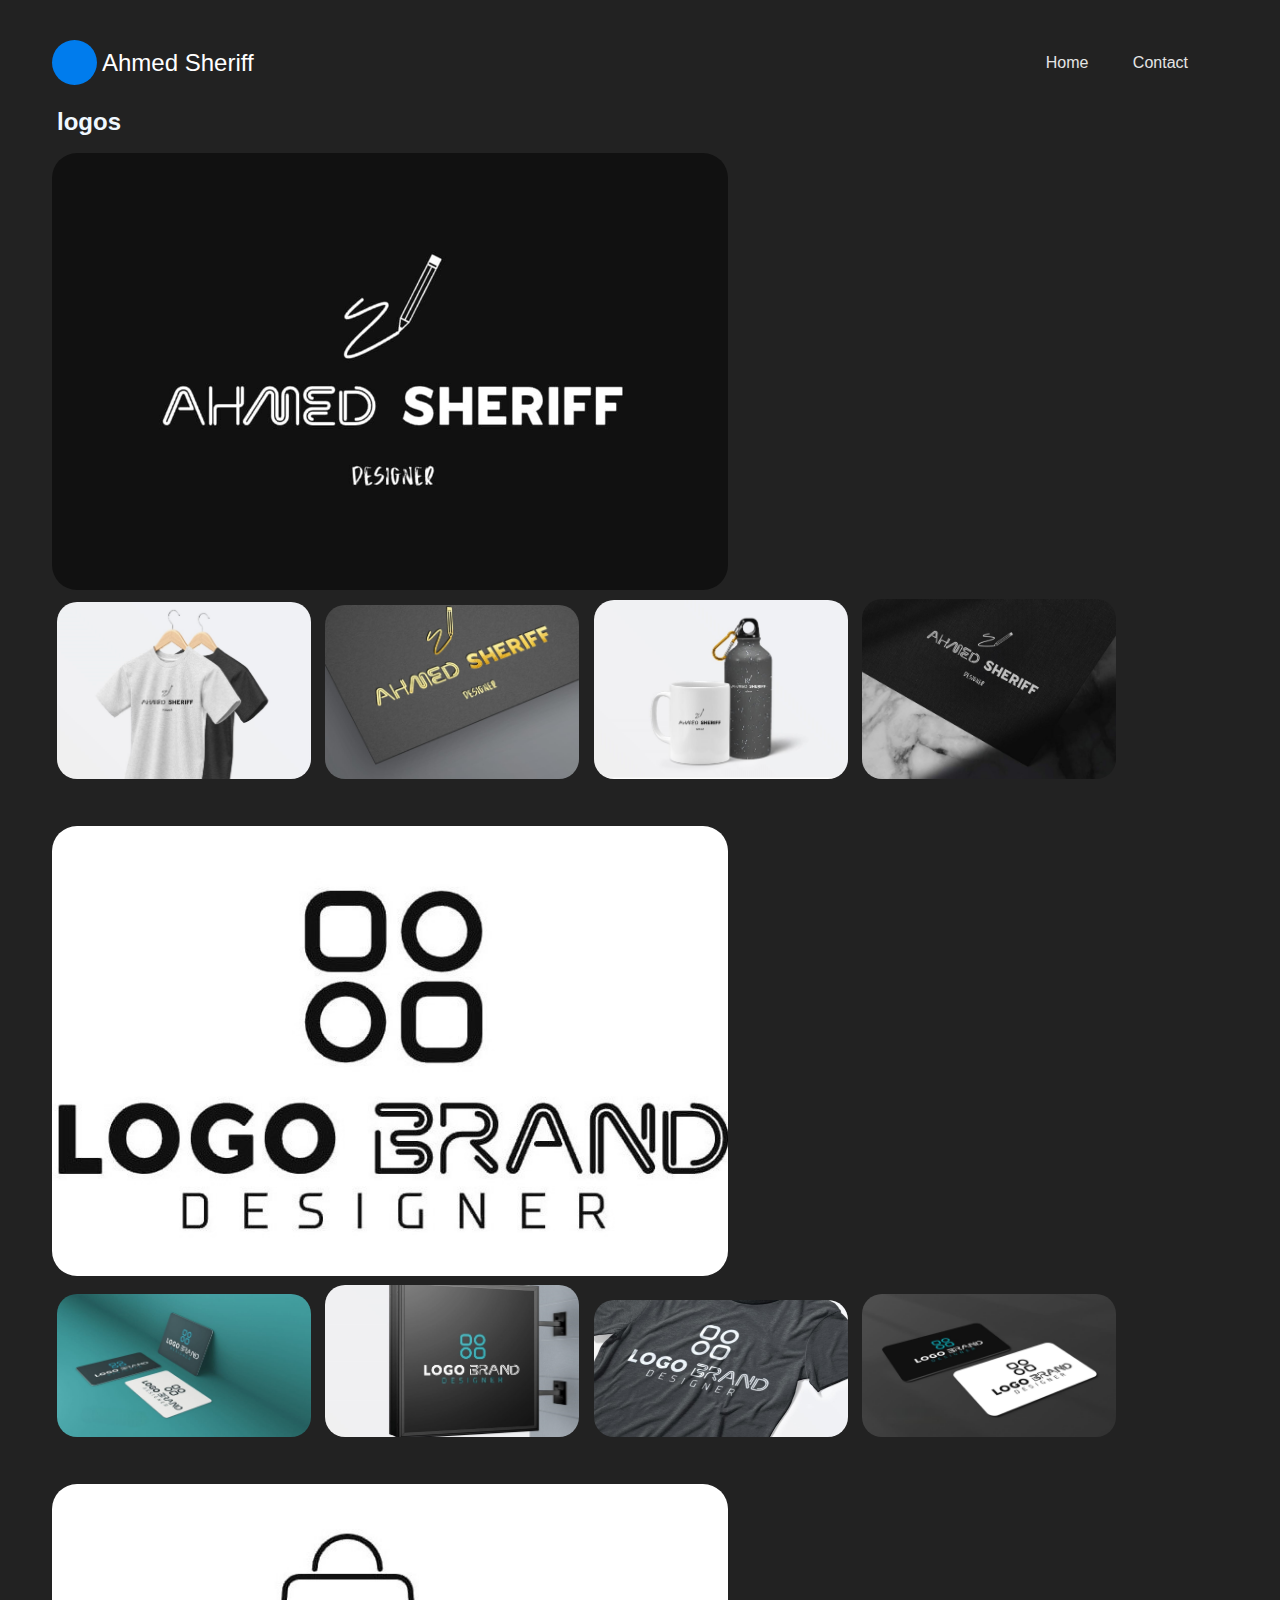
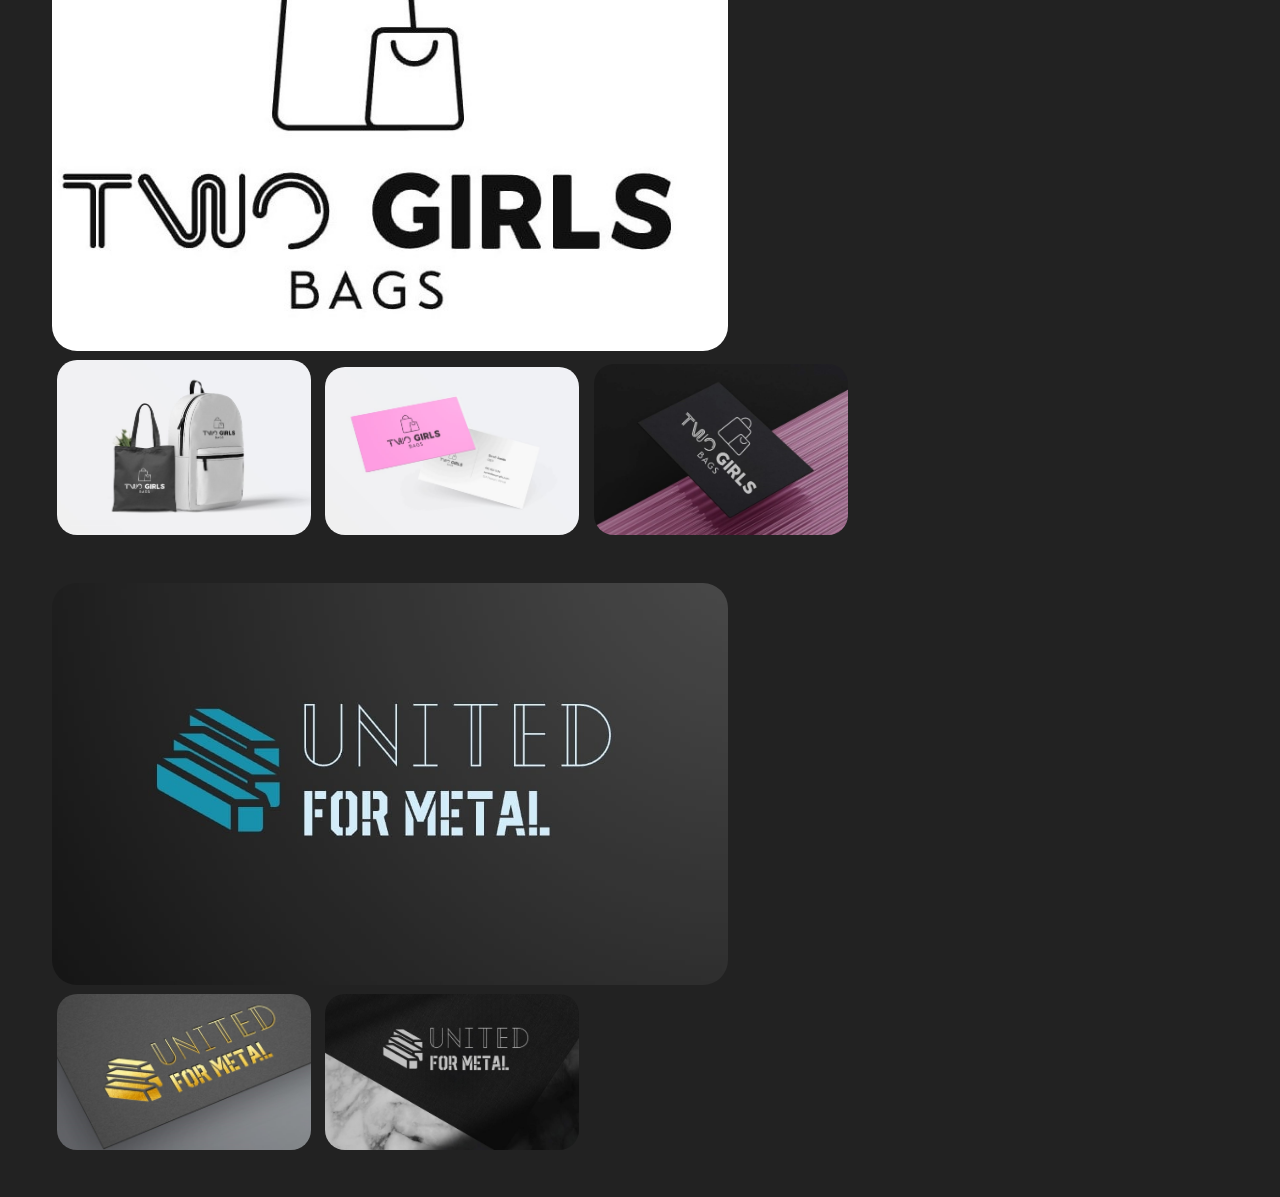
<file: portfolio.html>
<!DOCTYPE html>
<html lang="en">
<head>
    <meta charset="UTF-8">
    <meta http-equiv="X-UA-Compatible" content="IE=edge">
    <meta name="viewport" content="width=device-width, initial-scale=1.0">
    <title>Logo Brand</title>
    <link rel="stylesheet" href="portfolio.css">
    <!----Font awesome cdn  font icon css -->
    <link rel="stylesheet" href="https://cdnjs.cloudflare.com/ajax/libs/font-awesome/6.2.1/css/all.min.css">
</head>
<body>
    <div class="hero-header">
        <div class="wrapper">
            <header>
                <div class="logo">
                    <i class="f-solid fa-a"></i>
                    <div class="logo-text">Ahmed Sheriff</div>
                </div>
                <nav>
                    <div class="togglebtn">
                        <span>    </span>
                        <span></span>
                        <span></span>
                    </div>
                    <ul class="navlinks">
                        <li><a href="index.html">Home</a></li>
                        <li><a href="https://wa.me/qr/CD7HU2QTKCZDB1" target="_blank">Contact</a></li>
                    </ul>
                </nav>
            </header>
            <div class="container">
                <h1 class="logos">logos</h1>
                <div class="ahmed">
                        <a href="ahmed 1.jpg" class="ahmed" target="_blank">
                        <img src="ahmed 1.jpg" class="ah1" > 
                </div>
                <div >
                        <a href="ahmed 2.jpg" target="_blank">
                        <img src="ahmed 2.jpg" class="ah2"> 

                        <a href="ahmed 3.jpg" target="_blank">
                        <img src="ahmed 3.jpg" class="ah2"> 

                        <a href="ahmed 4.jpg" target="_blank">
                        <img src="ahmed 4.jpg" class="ah2"> 

                        <a href="ahmed 5.jpg" target="_blank">
                        <img src="ahmed 5.jpg" class="ah2"> 
                </div>
                
                <div class="ahmed">
                        <a href="logo 1.jpg" class="ahmed" target="_blank">
                        <img src="logo 1.jpg" class="ah1" > 
                </div>

                <div >
                        <a href="logo 2.jpg" target="_blank">
                        <img src="logo 2.jpg" class="ah2"> 

                        <a href="logo 3.jpg" target="_blank">
                        <img src="logo 3.jpg" class="ah2"> 

                        <a href="logo 4.jpg" target="_blank">
                        <img src="logo 4.jpg" class="ah2"> 

                        <a href="logo 5.jpg" target="_blank">
                        <img src="logo 5.jpg" class="ah2"> 
                </div>

                    <div class="ahmed">
                            <a href="two girls 1.jpg" class="ahmed" target="_blank">
                            <img src="two girls 1.jpg" class="ah1" > 
                    </div>

                    <div >
                            <a href="two girls 2.jpg" target="_blank">
                            <img src="two girls 2.jpg" class="ah2"> 

                            <a href="two girls 3.jpg" target="_blank">
                            <img src="two girls 3.jpg" class="ah2"> 

                            <a href="two girls 4.jpg" target="_blank">
                            <img src="two girls 4.jpg" class="ah2"> 

                    </div>

                    <div class="ahmed">
                            <a href="united 1.jpg" class="ahmed" target="_blank">
                            <img src="united 1.jpg" class="ah1" > 
                    </div>

                    <div >
                            <a href="united 2.jpg" target="_blank">
                            <img src="united 2.jpg" class="ah2"> 

                            <a href="united 3.jpg" target="_blank">
                            <img src="united 3.jpg" class="ah2"> 

                    </div>
                    







                    
             </div>
        </div>
     </div>


     








    
</body>
</html>
</file>
<file: portfolio.css>
*{
    box-sizing: border-box;
    padding: 0;
    margin: 0;
    font-family: poppins,sans-serif;
    text-decoration: none;
}
body{
    overflow-x: hidden;
}
.hero-header{
    width:100%;
    height: 100%;
    min-height: 100vh;
    background: #222;
}
.wrapper{
    width:1280px;
    max-width: 95%;
    margin: 0 auto;
    padding: 0 20px;
}
header{
    padding: 40px 0 30px;
    display: flex;
    justify-content: space-between;
    align-items: center;
    flex-wrap: wrap;
}
.logo{
    display: inline-flex;
    justify-content: center;
    align-items: center;
}
.logo i{
    height: 45px;
    width:45px;
    background-color: #007ced;
    border-radius: 50%;
    color:#fff;
    font-weight: 700;
    font-size: 1.5rem;
    padding: 10px;
    margin-right: 5px;
    cursor: pointer;
    text-align: center;
    
}
.logo .logo-text{
    font-size: 24px;
    font-weight: 500;
    color:#fff;
}
nav .togglebtn{
    width: 35px;
    height: 35px;
    position: absolute;
    top:45px;
    right: 3%;
    z-index: 5;
    cursor: pointer;
    display: none;
}
nav .navlinks :hover {
    background-color:#046cce;
    border-radius: 30px; 
    border-left: 20px solid transparent;
    
}
nav .togglebtn span{
    display: block;
    background-color: #007ced;
    margin: 5px 0px;
    width:100%;
    height:3px;
    transition: 0.3s;
    transition-property:  transform, opacity;

}
nav .navlinks{
    list-style-type: none;
}
nav .navlinks li{
    display: inline-block;
}
nav .navlinks li a{
     color:#e5e5e5;
     margin-right: 2.5rem;
}
.logos{
    transform: translateX(13px);
    transform: translatey(-12px);
    color: aliceblue;
    font-size: 24px;
    font-family: Arial, Helvetica, sans-serif;
    margin: 5px;
}
.ahmed{
    display: inline;
}
.ah1 {
    cursor: pointer;
    height: auto;
    max-width: 60%;
    padding: 15px;
    border-radius: 40px;
    margin: -15px;
}
.ah2 {
    cursor: pointer;
    max-width: 25%;
    height: auto;    
    padding: 20px;
    border-radius: 40px;
    margin: -15px;
    margin-bottom: 2%;
        
}



@media only screen and (max-width: 400px) {
    .container {
      width: 50%;
      margin: 6px 0;
    }
  }
  
@media only screen and (max-width: 400px) {
   .container {
     width: 110%;
   }
}
</file>
